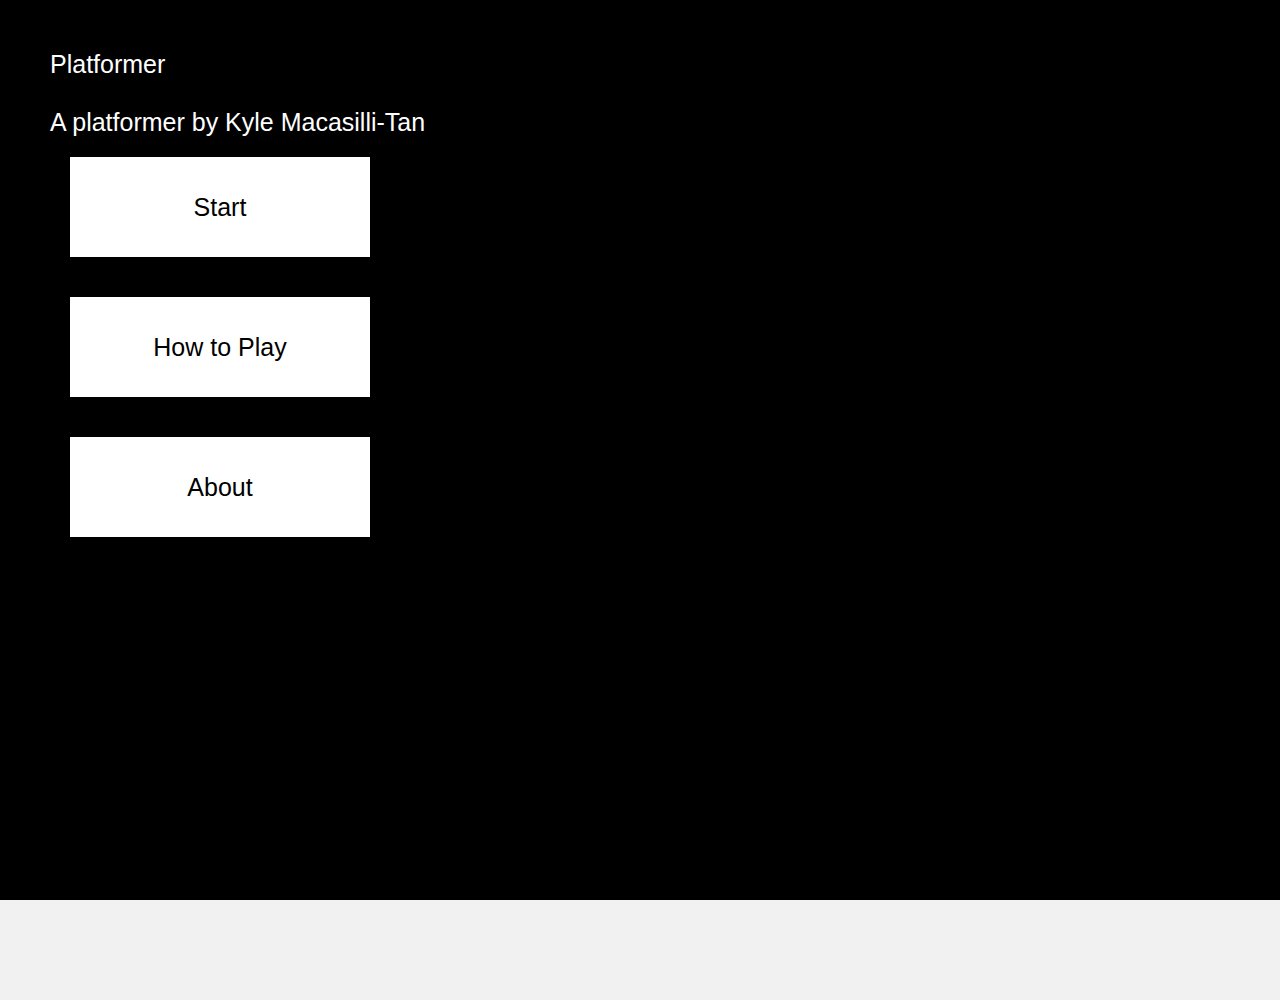
<file: platformer.html>
<!DOCTYPE html>
<html>
  <head>
    <meta name="viewport" content="width=device-width, initial-scale=1.0" />
    <link rel="icon" href="logo.png">
    <title>Platformer</title>
    <style>
      body{
        background-color: #f1f1f1;
      }
      canvas {
        background-color: #f1f1f1;
        padding: 0;
        margin: auto;
        display: block;
        width: 1200px;
        height: 500px;
        position: absolute;
        top: 0;
        bottom: 0;
        left: 0;
        right: 0;
        cursor: crosshair;
      }
      html,
      body {
        width: 100%;
        height: 100%;
        margin: 0px;
        border: 0;
        overflow: hidden;
        display: block;
      }
      .title-style {
        width: 100%;
        height: 100%;
        padding: 50px;
        background-color: black;
        font-size: 25px;
        color: white;
        font-family: Helvetica, sans-serif;
      }
      button {
        background-color: white;
        width: 300px;
        height: 100px;
        margin: 20px;
        font-size: 25px;
        border: none;
        cursor: pointer;

      }
      button:hover {
        background-color: orange;
      }
    </style>
  </head>
  <body>
<div id="title" class="title-style">Platformer<br /><br \>A platformer by Kyle Macasilli-Tan
  <br />
  <button onclick="toggleScreen()">Start</button>
  <br />
  <button onclick="">How to Play</button>
  <br />
  <button onclick="">About</button>
</div>
    
    <script>
function toggleScreen() {
  var title = document.getElementById("title");
  if (title.style.display === "none") {
    title.style.display = "block";
  } else {
    title.style.display = "none";
  }
  startGame();
}

      var player;
      var scope;
      var bullets = [];
      var enemy = [];
      var mapArray = [];
      var shoot = false;
      var fuelColor = "green";
      var grounded = false;
      var gravityIncrement = 0.2;
      var deathScreen;
      var deathText1;
      var deathText2;
      var deathText3;
      var enemyCounter;
      var passCounter;
      var kills = 0;
      var passes = 0;
      var deathTimer = 0;
      var typeDeath = "you lived";
      var verticalPower = 0;
      var sideMovement = 3;
      var backgroundSound;
      var portalSound;
      var vaporize;
      var l = "lock";
      var k = "key";
      var timer = 0;
      var scene = "survival";




      /*
      0 = sky/nothing
      1 = ground
      2 = water
      3 = lava 
      4 = fuelpad
      */

      var map = [
        3,k,0,0,0,0,0,0,0,0,0,0,0,0,0,0,0,0,0,0,0,0,0,0,0,0,0,0,0,0,0,0,0,0,0,0,9,0,0,3,
        3,0,0,0,0,0,0,0,0,0,0,0,0,0,0,0,0,0,0,0,0,0,0,0,0,0,0,0,0,0,0,0,0,0,0,0,0,0,0,3,
        3,1,0,0,0,0,0,0,0,0,0,0,0,0,0,0,0,0,1,1,0,0,0,0,0,0,0,0,0,0,0,0,0,0,0,3,3,3,0,3,
        3,0,0,0,0,0,0,0,0,0,0,0,0,0,0,0,0,0,0,0,0,0,0,1,0,0,0,0,0,0,0,0,0,0,0,0,0,0,0,3,
        3,0,0,0,0,0,0,0,0,0,0,0,0,0,0,0,0,0,0,0,0,0,0,1,0,0,0,0,0,0,0,0,0,0,0,0,0,0,0,3,
        3,0,0,0,0,0,0,0,0,1,1,1,1,1,1,0,0,0,0,0,0,0,0,1,0,0,0,0,0,0,4,0,0,0,0,0,0,0,0,3,
        3,0,0,0,0,0,0,0,0,0,0,0,0,0,0,0,0,0,0,0,0,0,0,1,0,0,0,0,0,0,0,0,0,0,0,0,0,4,0,3,
        3,0,0,0,0,0,0,0,0,0,0,0,0,0,0,0,0,0,1,0,0,0,0,1,0,0,0,0,0,0,0,0,0,0,2,2,2,1,1,3,
        3,0,0,0,0,0,0,0,0,0,0,0,0,0,0,0,0,0,1,0,0,0,0,1,0,0,0,0,0,0,0,0,0,0,2,0,0,0,0,3,
        3,0,0,0,0,0,0,0,0,0,0,0,0,0,0,0,0,0,0,0,0,0,0,1,0,0,4,0,0,0,0,0,0,0,2,2,2,0,0,3,
        3,4,0,0,0,0,4,0,0,0,0,0,0,0,0,0,0,0,0,0,0,0,0,l,0,0,0,0,0,0,0,0,0,0,0,0,2,0,0,3,
        3,0,0,0,0,0,0,0,0,0,0,0,0,0,0,0,0,0,0,1,1,1,1,1,1,1,0,0,0,0,0,0,0,0,2,2,2,0,0,3,
        3,0,0,0,0,0,0,0,0,0,0,0,0,0,0,0,0,0,0,0,0,0,0,0,0,0,0,0,0,0,0,0,0,0,2,0,0,0,0,3,
        3,0,0,0,0,0,0,0,0,0,0,0,4,0,0,0,0,0,0,0,0,0,0,0,0,0,0,0,0,0,0,0,0,0,2,2,2,0,0,3,
        3,0,4,0,0,1,1,1,1,1,1,1,1,1,1,1,1,0,0,0,0,0,0,0,0,0,0,0,0,0,0,0,0,0,0,0,2,0,0,3,
        3,0,0,2,2,0,0,0,0,0,0,0,0,0,0,0,0,0,0,0,0,0,0,0,0,0,0,0,0,0,0,0,0,0,2,2,2,0,0,3,
        0,0,0,2,2,0,0,0,0,0,0,0,0,0,0,0,0,0,0,0,0,0,0,0,0,0,0,0,0,0,0,0,0,0,2,0,0,0,0,3,
        0,0,0,2,2,0,0,0,0,0,0,0,0,0,0,0,0,0,0,0,0,0,0,0,0,0,0,0,0,0,0,0,0,0,2,2,2,0,0,3,
        0,0,0,2,2,0,0,0,0,0,0,0,0,0,0,0,0,0,4,0,0,0,0,0,0,0,0,0,0,0,0,0,0,0,0,0,2,0,0,3,
        1,1,1,1,1,1,1,1,1,1,1,1,1,1,1,1,1,1,1,1,1,1,1,1,1,1,1,1,1,1,1,1,1,1,1,1,1,1,1,1
    ];
      var constantMap = [
        3,k,0,0,0,0,0,0,0,0,0,0,0,0,0,0,0,0,0,0,0,0,0,0,0,0,0,0,0,0,0,0,0,0,0,0,9,0,0,3,
        3,0,0,0,0,0,0,0,0,0,0,0,0,0,0,0,0,0,0,0,0,0,0,0,0,0,0,0,0,0,0,0,0,0,0,0,0,0,0,3,
        3,1,0,0,0,0,0,0,0,0,0,0,0,0,0,0,0,0,1,1,0,0,0,0,0,0,0,0,0,0,0,0,0,0,0,3,3,3,0,3,
        3,0,0,0,0,0,0,0,0,0,0,0,0,0,0,0,0,0,0,0,0,0,0,1,0,0,0,0,0,0,0,0,0,0,0,0,0,0,0,3,
        3,0,0,0,0,0,0,0,0,0,0,0,0,0,0,0,0,0,0,0,0,0,0,1,0,0,0,0,0,0,0,0,0,0,0,0,0,0,0,3,
        3,0,0,0,0,0,0,0,0,1,1,1,1,1,1,0,0,0,0,0,0,0,0,1,0,0,0,0,0,0,4,0,0,0,0,0,0,0,0,3,
        3,0,0,0,0,0,0,0,0,0,0,0,0,0,0,0,0,0,0,0,0,0,0,1,0,0,0,0,0,0,0,0,0,0,0,0,0,4,0,3,
        3,0,0,0,0,0,0,0,0,0,0,0,0,0,0,0,0,0,1,0,0,0,0,1,0,0,0,0,0,0,0,0,0,0,2,2,2,1,1,3,
        3,0,0,0,0,0,0,0,0,0,0,0,0,0,0,0,0,0,1,0,0,0,0,1,0,0,0,0,0,0,0,0,0,0,2,0,0,0,0,3,
        3,0,0,0,0,0,0,0,0,0,0,0,0,0,0,0,0,0,0,0,0,0,0,1,0,0,4,0,0,0,0,0,0,0,2,2,2,0,0,3,
        3,4,0,0,0,0,4,0,0,0,0,0,0,0,0,0,0,0,0,0,0,0,0,l,0,0,0,0,0,0,0,0,0,0,0,0,2,0,0,3,
        3,0,0,0,0,0,0,0,0,0,0,0,0,0,0,0,0,0,0,1,1,1,1,1,1,1,0,0,0,0,0,0,0,0,2,2,2,0,0,3,
        3,0,0,0,0,0,0,0,0,0,0,0,0,0,0,0,0,0,0,0,0,0,0,0,0,0,0,0,0,0,0,0,0,0,2,0,0,0,0,3,
        3,0,0,0,0,0,0,0,0,0,0,0,4,0,0,0,0,0,0,0,0,0,0,0,0,0,0,0,0,0,0,0,0,0,2,2,2,0,0,3,
        3,0,4,0,0,1,1,1,1,1,1,1,1,1,1,1,1,0,0,0,0,0,0,0,0,0,0,0,0,0,0,0,0,0,0,0,2,0,0,3,
        3,0,0,2,2,0,0,0,0,0,0,0,0,0,0,0,0,0,0,0,0,0,0,0,0,0,0,0,0,0,0,0,0,0,2,2,2,0,0,3,
        0,0,0,2,2,0,0,0,0,0,0,0,0,0,0,0,0,0,0,0,0,0,0,0,0,0,0,0,0,0,0,0,0,0,2,0,0,0,0,3,
        0,0,0,2,2,0,0,0,0,0,0,0,0,0,0,0,0,0,0,0,0,0,0,0,0,0,0,0,0,0,0,0,0,0,2,2,2,0,0,3,
        0,0,0,2,2,0,0,0,0,0,0,0,0,0,0,0,0,0,4,0,0,0,0,0,0,0,0,0,0,0,0,0,0,0,0,0,2,0,0,3,
        1,1,1,1,1,1,1,1,1,1,1,1,1,1,1,1,1,1,1,1,1,1,1,1,1,1,1,1,1,1,1,1,1,1,1,1,1,1,1,1
      ];

      var stage1 = [
        3,k,0,0,0,0,0,0,0,0,0,0,0,0,0,0,0,0,0,0,0,0,0,0,0,0,0,0,0,0,0,0,0,0,0,0,9,0,0,3,
        3,0,0,0,0,0,0,0,0,0,0,0,0,0,0,0,0,0,0,0,0,0,0,0,0,0,0,0,0,0,0,0,0,0,0,0,0,0,0,3,
        3,1,0,0,0,0,0,0,0,0,0,0,0,0,0,0,0,0,1,1,0,0,0,0,0,0,0,0,0,0,0,0,0,0,0,3,3,3,0,3,
        3,0,0,0,0,0,0,0,0,0,0,0,0,0,0,0,0,0,0,0,0,0,0,1,0,0,0,0,0,0,0,0,0,0,0,0,0,0,0,3,
        3,0,0,0,0,0,0,0,0,0,0,0,0,0,0,0,0,0,0,0,0,0,0,1,0,0,0,0,0,0,0,0,0,0,0,0,0,0,0,3,
        3,0,0,0,0,0,0,0,0,1,1,1,1,1,1,0,0,0,0,0,0,0,0,1,0,0,0,0,0,0,4,0,0,0,0,0,0,0,0,3,
        3,0,0,0,0,0,0,0,0,0,0,0,0,0,0,0,0,0,0,0,0,0,0,1,0,0,0,0,0,0,0,0,0,0,0,0,0,4,0,3,
        3,0,0,0,0,0,0,0,0,0,0,0,0,0,0,0,0,0,1,0,0,0,0,1,0,0,0,0,0,0,0,0,0,0,2,2,2,1,1,3,
        3,0,0,0,0,0,0,0,0,0,0,0,0,0,0,0,0,0,1,0,0,0,0,1,0,0,0,0,0,0,0,0,0,0,2,0,0,0,0,3,
        3,0,0,0,0,0,0,0,0,0,0,0,0,0,0,0,0,0,0,0,0,0,0,1,0,0,4,0,0,0,0,0,0,0,2,2,2,0,0,3,
        3,4,0,0,0,0,4,0,0,0,0,0,0,0,0,0,0,0,0,0,0,0,0,l,0,0,0,0,0,0,0,0,0,0,0,0,2,0,0,3,
        3,0,0,0,0,0,0,0,0,0,0,0,0,0,0,0,0,0,0,1,1,1,1,1,1,1,0,0,0,0,0,0,0,0,2,2,2,0,0,3,
        3,0,0,0,0,0,0,0,0,0,0,0,0,0,0,0,0,0,0,0,0,0,0,0,0,0,0,0,0,0,0,0,0,0,2,0,0,0,0,3,
        3,0,0,0,0,0,0,0,0,0,0,0,4,0,0,0,0,0,0,0,0,0,0,0,0,0,0,0,0,0,0,0,0,0,2,2,2,0,0,3,
        3,0,4,0,0,1,1,1,1,1,1,1,1,1,1,1,1,0,0,0,0,0,0,0,0,0,0,0,0,0,0,0,0,0,0,0,2,0,0,3,
        3,0,0,2,2,0,0,0,0,0,0,0,0,0,0,0,0,0,0,0,0,0,0,0,0,0,0,0,0,0,0,0,0,0,2,2,2,0,0,3,
        0,0,0,2,2,0,0,0,0,0,0,0,0,0,0,0,0,0,0,0,0,0,0,0,0,0,0,0,0,0,0,0,0,0,2,0,0,0,0,3,
        0,0,0,2,2,0,0,0,0,0,0,0,0,0,0,0,0,0,0,0,0,0,0,0,0,0,0,0,0,0,0,0,0,0,2,2,2,0,0,3,
        0,0,0,2,2,0,0,0,0,0,0,0,0,0,0,0,0,0,4,0,0,0,0,0,0,0,0,0,0,0,0,0,0,0,0,0,2,0,0,3,
        1,1,1,1,1,1,1,1,1,1,1,1,1,1,1,1,1,1,1,1,1,1,1,1,1,1,1,1,1,1,1,1,1,1,1,1,1,1,1,1
      ]

      var stage2 = [
        3,k,0,0,0,0,0,0,0,0,0,0,0,0,0,0,0,0,0,0,0,0,0,0,0,0,0,0,0,0,0,0,0,0,0,3,3,3,0,3,
        3,0,0,0,0,0,0,0,0,0,0,0,0,0,0,0,0,0,0,0,0,0,0,0,0,0,0,0,0,0,0,0,0,0,0,0,9,3,0,3,
        3,1,0,0,0,0,0,1,3,3,3,3,3,3,3,3,3,3,3,3,3,3,3,3,3,3,3,3,0,0,0,0,0,0,0,0,0,3,0,3,
        3,0,0,0,0,0,0,0,0,0,0,0,0,0,0,0,0,0,0,0,0,0,0,0,0,0,0,0,0,0,0,0,0,0,0,0,0,0,4,3,
        3,0,0,0,0,0,0,0,1,1,1,1,1,1,1,1,1,1,1,1,1,1,1,1,0,0,0,0,0,0,0,0,0,0,0,0,0,0,4,3,
        3,0,0,0,0,0,0,0,4,0,0,0,0,0,0,1,0,0,0,0,0,0,0,1,0,0,0,0,0,0,0,0,0,0,0,0,0,0,4,3,
        3,3,0,0,3,3,3,3,1,1,1,0,1,1,0,1,0,0,0,0,0,0,0,1,0,0,0,0,0,0,0,0,0,0,0,0,0,4,4,3,
        3,0,0,0,0,0,0,0,1,0,0,0,0,0,0,0,0,0,0,0,0,0,0,1,0,0,0,0,0,0,0,0,0,0,0,0,0,0,4,3,
        3,0,0,0,0,0,0,0,0,0,0,0,0,0,0,1,0,0,0,0,0,0,0,1,0,0,0,0,0,0,0,0,0,0,0,0,0,0,4,3,
        3,0,0,0,0,1,1,1,1,0,0,0,0,0,0,0,0,0,0,0,0,0,0,1,0,0,0,0,0,0,0,0,0,0,0,0,0,0,4,3,
        3,l,0,0,0,0,0,0,1,0,0,0,0,0,0,0,0,0,0,0,3,3,0,0,0,0,0,0,0,0,0,0,0,0,0,0,0,0,4,3,
        3,1,3,0,0,0,0,0,1,0,0,0,0,0,0,0,0,0,0,0,0,0,0,0,0,0,0,0,0,0,0,0,0,0,0,0,0,0,4,3,
        3,0,0,0,0,0,0,0,1,0,0,0,0,0,0,0,0,0,3,4,0,0,0,0,0,0,0,0,0,0,0,0,0,0,0,0,0,0,4,3,
        3,0,0,0,0,1,0,0,1,0,0,0,0,0,0,0,0,0,0,0,1,0,0,0,0,0,0,0,0,0,0,0,0,0,0,0,0,0,4,3,
        3,0,0,0,0,0,0,0,0,0,0,0,0,0,0,0,0,0,0,0,0,0,0,0,0,0,0,0,0,0,0,0,0,0,0,0,0,0,4,3,
        3,0,0,0,0,0,0,0,0,0,0,0,0,0,0,0,0,0,0,0,0,0,0,0,0,0,0,0,0,0,0,0,0,0,0,0,0,4,4,3,
        0,0,0,0,0,0,0,0,0,0,0,0,0,0,0,0,0,0,0,0,0,0,0,0,0,0,0,0,0,0,0,0,0,0,0,0,0,0,2,3,
        0,0,0,0,0,0,0,0,0,0,0,0,0,0,0,0,0,0,0,0,0,0,0,0,0,0,0,0,0,0,0,0,0,0,0,0,0,0,2,3,
        0,0,4,0,0,0,0,0,0,0,0,0,0,0,0,0,0,0,0,0,4,0,0,0,0,0,0,0,0,0,0,0,0,0,0,0,0,0,2,3,
        1,1,1,3,3,3,3,3,3,3,3,3,3,3,3,3,3,3,3,3,3,3,3,3,3,3,3,3,3,3,3,3,3,3,3,3,3,3,3,3,
      ]






      function startGame() {
        player = new component(10, 10, "black", 0, 475, "normal");
        scope = new component(10,10,"red",10,10, "scope");
        backgroundSound = new sound("backgroundsound.wav");
        portalSound = new sound("portalSound.wav");
        vaporize = new sound("vaporize.mp3");
        deathScreen = new component(0,0,"red",0,0);
        deathText1 = new component("50px",  "Helvetica", "black",  600,  150,  "text");
        deathText2 = new component("50px",  "Helvetica", "black",  600,  250,  "text");
        deathText3 = new component("50px",  "Helvetica", "black",  600,  350,  "text");
        enemyCounter = new component("20px",  "Helvetica", "black",  1050,  20,  "text");
        passCounter = new component("20px",  "Helvetica", "black",  1050,  50,  "text");
        Game.keys = [];
        Game.start();
      }

      var Game = {
        canvas: document.createElement("canvas"),
        start: function() {
          this.canvas.width = 1200;
          this.canvas.height = 500;

          this.context = this.canvas.getContext("2d");
          document.body.insertBefore(this.canvas, document.body.childNodes[0]);
          this.frameNo = 0;
          this.interval = setInterval(updateGame, 20);
          window.addEventListener("mousemove", function(e) {
            Game.x = e.pageX;
            Game.y = e.pageY;
          });
          window.addEventListener("keydown", function(e) {
            Game.keys = Game.keys || [];
            Game.keys[e.keyCode] = true;
          });
          window.addEventListener("keyup", function(e) {
            Game.keys[e.keyCode] = false;
          });
          window.addEventListener("mousedown", function(e) {
            shoot = true;
          });
          window.addEventListener("mouseup", function(e) {
            shoot = false;
          });
        },
        clear: function() {
          this.context.clearRect(0, 0, this.canvas.width, this.canvas.height);
        },
        stop: function() {
          clearInterval(this.interval);
        }
      };

      function everyinterval(n) {
        if ((myGameArea.frameNo / n) % 1 == 0) {
          return true;
        }
        return false;
      }

      function component(width, height, color, x, y, type, xSpeed, ySpeed) {
        this.type = type;
        if (type == "image") {
          this.image = new Image();
          this.image.src = color;
        }
        this.width = width;
        this.height = height;
        this.x = x;
        this.y = y;
        this.xSpeed = xSpeed;
        this.ySpeed = ySpeed;
        this.color = color;
        this.text = "";
        this.update = function() {
          ctx = Game.context;
          if (this.type == "text") {
            ctx.font = this.width + " " + this.height;
            ctx.fillStyle = color;
            ctx.fillText(this.text, this.x, this.y);
          } else if (type == "image") {
            ctx.drawImage(this.image, this.x, this.y, this.width, this.height);
          } else {
            ctx.fillStyle = color;
            ctx.fillRect(this.x, this.y, this.width, this.height);
          }
        };
      }

      function sound(src) {
        this.sound = document.createElement("audio");
        this.sound.src = src;
        this.sound.setAttribute("preload", "auto");
        this.sound.setAttribute("controls", "none");
        this.sound.style.display = "none";
        document.body.appendChild(this.sound);
        this.play = function() {
          this.sound.play();
        };
        this.stop = function() {
          this.sound.pause();
        };
      }





      
      function updateBullets(b) {
        for (var i = 0; i < b.length; i += 1) {
            if (
            player.x < b[i].x + b[i].width &&
            player.x + player.width > b[i].x &&
            player.y < b[i].y + b[i].height &&
            player.y + player.height > b[i].y
          ) {
            if(Game.keys[87] && timer > 10){
                verticalPower = 5;
                b.splice(i,1);
                gravity = 0;
                

            }
          }

          for(e = 0; e < enemy.length; e += 1){
            if(
            enemy[e].x < b[i].x + b[i].width &&
            enemy[e].x + enemy[e].width > b[i].x &&
            enemy[e].y < b[i].y + b[i].height &&
            enemy[e].y + enemy[e].height > b[i].y
            ){
                enemy.splice(e,1);
                bullets.splice(b,1);
                kills+=1;
            }
          }



          if (b[i].x > 980 || b[i].x < 0 || b[i].y > 490 || b[i].y < 0) {
            b.splice(i, 1);
          } else {
            b[i].x = b[i].x + b[i].xSpeed;
            b[i].y = b[i].y + b[i].ySpeed;
          }
          for (m = 0; m < mapArray.length; m += 1) {  
          if (
            mapArray[m].x < b[i].x + b[i].width &&
            mapArray[m].x + mapArray[m].width > b[i].x &&
            mapArray[m].y < b[i].y + b[i].height &&
            mapArray[m].y + mapArray[m].height > b[i].y
          ) {
                if(mapArray[m].type =="key"){
                    for (a = 0; a < mapArray.length; a += 1) {
                        if(mapArray[a].type == "lock"){
                            map.splice(a, 1, 0);
                            b.splice(i,1);
                        }
                    }
                } else if(mapArray[m].type !="sky" && mapArray[m].type != "water" && mapArray[m].type !="exit"){
                b.splice(i, 1);
              }
          } 
        }
      }
    }

      function fireBullets() {
        var verticalBulletPower =
          (Game.y - (window.innerHeight - 500) / 2 - player.y - 5) / 50;
        var sideBulletPower =
          (Game.x - (window.innerWidth - 1200) / 2 - player.x - 5) / 50;
        timer += 1;
        if (shoot==true && timer > 20 && bullets.length <= 0    ) {
          bullets.push(
            new component(
              10,
              10,
              "gray",
              player.x,
              player.y,
              "multiarray",
              sideBulletPower,
              verticalBulletPower
            )
          );
          timer = 0;
        }
      }

      function mapCollision(object) {
        
        for (i = 0; i < mapArray.length; i += 1) {  
          var horizontal =
                mapArray[i].x +
                (mapArray[i].width / 2) -
                (object.x + object.width / 2);
        var vertical =
                mapArray[i].y +
                (mapArray[i].height / 2) -
                (object.y + object.height / 2);
          if (
            mapArray[i].x < object.x + object.width &&
            mapArray[i].x + mapArray[i].width > object.x &&
            mapArray[i].y < object.y + object.height &&
            mapArray[i].y + mapArray[i].height > object.y
          ) {
            if (mapArray[i].type == "lava") { 
                typeDeath = "you been scorched by da-lava";
                  death();

            } else if (mapArray[i].type == "ground" || mapArray[i].type == "lock") {
                if(Math.abs(horizontal)>Math.abs(vertical)){  
                if (horizontal > 0) {
                    object.x-=3.1;
                }
                  else if (horizontal < 0 ){
                    object.x+=3.1;
                  } 
                } else {
                  if (vertical < 0 && verticalPower > 0) {
                    object.y = mapArray[i].y + mapArray[i].height;
                    verticalPower=0;
                  }
                  else if(vertical > 0) {
                    grounded=true;
                    object.y = mapArray[i].y - player.height;
                    verticalPower = 0.1;
                }
            }
            } else if (mapArray[i].type == "water") {
            verticalPower = verticalPower/2;
            if(Game.keys[87]){
                verticalPower = 0.5;
            }
            if(Game.keys[83]){
                verticalPower = -0.5;
            }
            sideMovement = 0.5;
        } else {
                sideMovement = 3;
            } 
        if (mapArray[i].type == "jumppad" && object == player) {
              verticalPower = 7.5;
              grounded = false;
            } else if (mapArray[i].type == "exit" && object == player) {
              portalSound.play();
              reset();
              passes+=1;
              if(stage = 1){
                constantMap = stage2;
                map = stage2;
              }
            }
            }
        }
      }

      var spawn = 0;

      function spawnEnemy() {
        spawn+=1;
        var speed = 3;
        var amount = Math.random();
        if (amount < 0.5){
            speed = -1;
        } else {
            speed = 1;
        }
        if (spawn>10) {
          enemy.push(
            new component(
              20,
              20,
              "brown",
              (Math.random())*990,
              10,
              "multiarray",
              speed, 
              3       
            )
          );
          spawn = 0;
        }
      }

      function enemyCollision() {
    
    for(e = 0; e < enemy.length ; e+=1) {

      if (
            enemy[e].x < player.x + player.width &&
            enemy[e].x + enemy[e].width > player.x &&
            enemy[e].y < player.y + player.height &&
            enemy[e].y + enemy[e].height > player.y
          ) {
            typeDeath = "you been mowed by da enemy"
            death();
          }


        for (i = 0; i < mapArray.length; i += 1) {  
          var horizontal =
                mapArray[i].x +
                (mapArray[i].width / 2) -
                (enemy[e].x + enemy[e].width / 2);
        var vertical =
                mapArray[i].y +
                (mapArray[i].height / 2) -
                (enemy[e].y + enemy[e].height / 2);
          if (
            mapArray[i].x < enemy[e].x + enemy[e].width &&
            mapArray[i].x + mapArray[i].width > enemy[e].x &&
            mapArray[i].y < enemy[e].y + enemy[e].height &&
            mapArray[i].y + mapArray[i].height > enemy[e].y
          ) {
            if (mapArray[i].type == "lava") { 
                  enemy.splice(e, 1);
            }
            if (mapArray[i].type == "ground" || mapArray[i].type == "lock") {
                if(Math.abs(horizontal)>Math.abs(vertical)){  
                    enemy[e].xSpeed*=-1;
                    if (horizontal > 0) {
                    enemy[e].x-=3.1;
                }
                  else if (horizontal < 0 ){
                    enemy[e].x+=3.1;
                  } 
                } else {
                  if (vertical < 0) {
                    enemy[e].y = mapArray[i].y + mapArray[i].height;
                    enemy[e].ySpeed = 0;
                  }
                  else if(vertical > 0) {
                    enemy[e].y = mapArray[i].y - enemy[e].height;
                    enemy[e].ySpeed = 0;
                }
            } 
        } else {
            enemy[e].ySpeed = 3;
            }

            if(Game.keys[87]){
                verticalEnemyPower = 0.5;
            }
            if(Game.keys[83]){
                verticalEnemyPower = -0.5;
            }
            sideEnemyMovement = 0.5;
        } else {
                sideEnemyMovement = 3;
            } 
        if (mapArray[i].type == "jumppad") {
              verticalEnemyPower = 7.5;
            }
            }
        }
        }

      function enemyMovement(){
        for(e = 0; e < enemy.length; e += 1){
            enemy[e].x -=enemy[e].xSpeed;
            enemy[e].y+=3;
        }
      };

      
      
      function drawBackground() {
        mapArray = [];
        var mapIndex = 0;
        for (y = 0; y < 20; y++) {
          for (x = 0; x < 40; x++, mapIndex++) {
            var tile_x = x * 25;
            var tile_y = y * 25;

            var tileType = map[mapIndex];

            if (tileType == 1) {
              mapArray.push(
                new component(25, 25, "green", tile_x, tile_y, "ground")
              );
            } else if (tileType == 2) {
              mapArray.push(
                new component(25, 25, "blue", tile_x, tile_y, "water")
              );
            } else if (tileType == 3) {
              mapArray.push(
                new component(25, 25, "red", tile_x, tile_y, "lava")
              );
            } else if (tileType == 4) {
              mapArray.push(
                new component(25, 25, "purple", tile_x, tile_y, "jumppad")
              );
            } else if (tileType == 9) {
              mapArray.push(
                new component(25, 25, "white", tile_x, tile_y, "exit")
              ); 
            } else if (tileType == l) {
              mapArray.push(
                new component(25, 25, "gray", tile_x, tile_y, "lock")
              );
            } else if (tileType == k) {
              mapArray.push(
                new component(25, 25, "yellow", tile_x, tile_y, "key")
              );
            } else {
              mapArray.push(
                new component(25, 25, "lightblue", tile_x, tile_y, "sky")
              );
            }
          }
        }
      }


      function sidePanel (){
        Game.context.textAlign = "left";
        enemyCounter.text = "Kills: " + kills;
        passCounter.text = "Completions: " + passes;
        enemyCounter.update();
        passCounter.update();

      }






      function reset(){
        scene = "survival";

        deathTimer = 0; 
        player.x = 0;
        player.y = 465;
        verticalPower = 0;
        map = constantMap;
        enemy = [];
        bullets = [];
        deathScreen.width = 0;
        deathScreen.height = 0;
    }

      function death(){
        scene = "death";

        if(deathTimer < 1){
        vaporize.play();
        }
        backgroundSound.stop();
        backgroundSound.currentTime = 0;
        deathTimer +=1;

        Game.context.textAlign = "center";
        deathText1.text = "YOU DIED!"
        deathText2.text = typeDeath;
        deathText3.text = "Hit R to Restart";
        deathScreen.width = 1200;
        deathScreen.height = 500;
        deathScreen.x = 0;
        deathScreen.y = 0;
        deathScreen.update();
        deathText1.update();
        deathText2.update();
        deathText3.update();
    }

    function death(){
        scene = "death";

        if(deathTimer < 1){
        vaporize.play();
        }
        backgroundSound.stop();
        backgroundSound.currentTime = 0;
        deathTimer +=1;

        Game.context.textAlign = "center";
        deathText1.text = "YOU DIED!"
        deathText2.text = typeDeath;
        deathText3.text = "Hit R to Restart";
        deathScreen.width = 1200;
        deathScreen.height = 500;
        deathScreen.x = 0;
        deathScreen.y = 0;
        deathScreen.update();
        deathText1.update();
        deathText2.update();
        deathText3.update();
    }

    function survival(){
    scene = "survival"; 

    drawBackground();
        for (i = 0; i < mapArray.length; i++) {
          mapArray[i].update();
        }
        enemyMovement();
        player.update();
        enemyCollision();
        fireBullets();
        spawnEnemy();
        for (e = 0; e < enemy.length; e++){
            enemy[e].update();
        }
        updateBullets(bullets);
        for (i = 0; i < bullets.length; i++) {
          bullets[i].update();
        }
        mapCollision(player);
        sidePanel();
    }





      function updateGame() {
        Game.clear(); 
        Game.frameNo += 1;
          if(scene == "survival"){backgroundSound.play();
          }


        if(Game.keys[87]  && grounded == true){
            verticalPower = 5;
            grounded=false;
        }
        player.y-=verticalPower;
        verticalPower -= gravityIncrement;
        if(Game.keys[65]){
            player.x-=sideMovement;
        }
        if(Game.keys[68]){
            player.x+=sideMovement;
        }



        if (player.y < 0) {
          player.y = 0;
        
        }
        if (player.x > 990) {
          player.x = 990;
          
        }
        if (player.x < 0) {
          player.x = 0;
          
        }

        if(Game.keys[82]){
            reset();
        }

        if(scene == "survival"){
          survival();
        }
        if(scene == "death"){
        death();
        }
        

      }
    </script>
  </body>
</html>
</file>
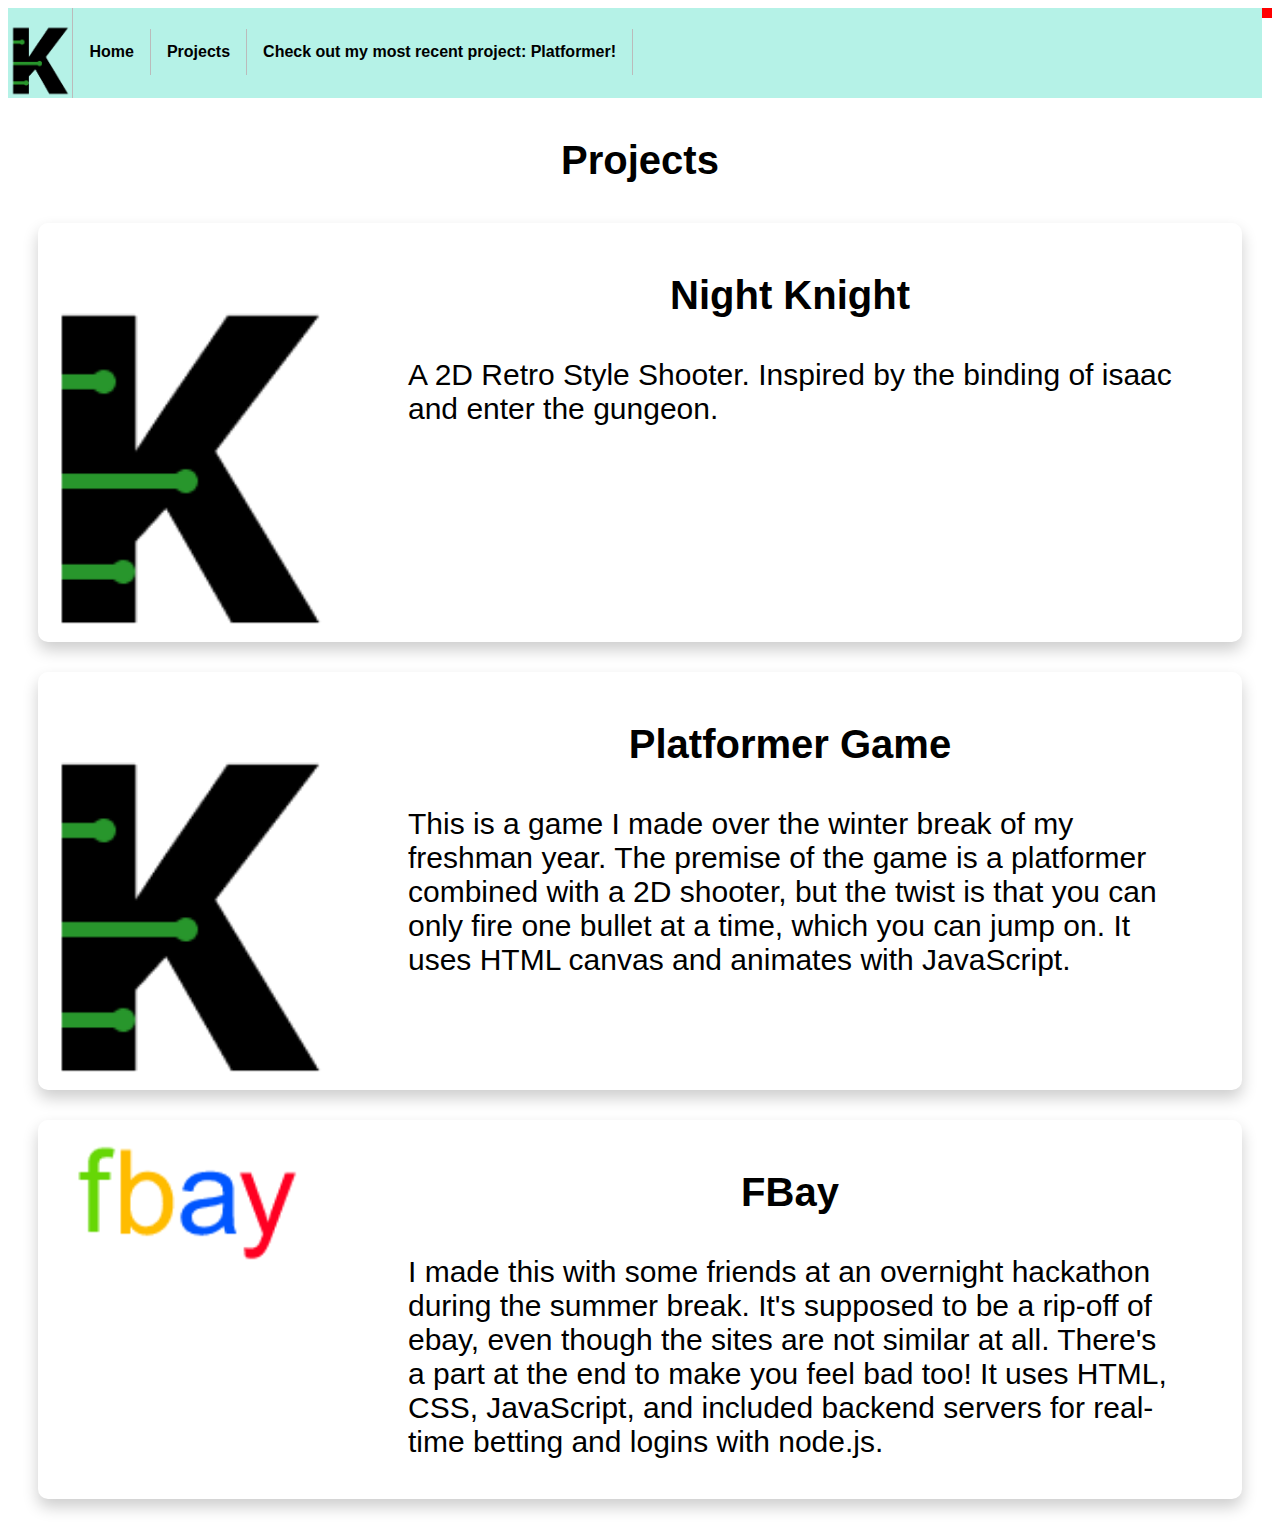
<file: projects.html>
<!DOCTYPE html>
<html>
  <head>
    <meta charset="utf-8">
    <meta name="viewport" content="width=device-width">
    <title>Projects</title>
    <link rel="icon" href="logo.png">
    <link href="style.css" rel="stylesheet" 
    type="text/css" />
    <link href="https://fonts.googleapis.com/css?family=Lora:400,700|Montserrat:300" rel="stylesheet">
  </head>
  <body>
    <script src="script.js"></script>

    <div id="rect-animation"></div>

    <div id="navbar-outside">
      <a href="index"><img class="navbar-item" src="logo.png" height="90px" alt="logo"></a>
      <h4 class="navbar-item"><a href="index">Home</a></h4>
      <h4 class="navbar-item"><a href="projects">Projects</a></h4>
      <h4 class="navbar-item"><a href="platformer">Check out my most recent project: Platformer!</a></h4>
    </div>

  <h3>Projects</h3>

  <div class="project">
    <a href="https://night--knight.glitch.me"><img class = "project-image" src="logo.png" alt="Avatar" ></a>
    <div class="container">
      <h3><b>Night Knight</b></h3> 
      <p class="project-text">A 2D Retro Style Shooter. Inspired by the binding of isaac and enter the gungeon.</p> 
    </div>
  </div>

  <div class="project">
    <a href="platformer"><img class = "project-image" src="logo.png" alt="Avatar" ></a>
    <div class="container">
      <h3><b>Platformer Game</b></h3> 
      <p class="project-text">This is a game I made over the winter break of my freshman year. The premise of the game is a platformer combined with a 2D shooter, but the twist is that you can only fire one bullet at a time, which you can jump on. It uses HTML canvas and animates with JavaScript.</p> 
    </div>
  </div>

  <div class="project">
    <a href="https://www.fbay.glitch.me"><img class = "project-image" src="fbaylogo.png" alt="Avatar" ></a>
    <div class="container">
      <h3><b>FBay</b></h3> 
      <p class="project-text">I made this with some friends at an overnight hackathon during the summer break. It's supposed to be a rip-off of ebay, even though the sites are not similar at all. There's a part at the end to make you feel bad too! It uses HTML, CSS, JavaScript, and included backend servers for real-time betting and logins with node.js.</p> 
    </div>
  </div>

  </body>
</html>
</file>
<file: style.css>
body {
    font-family: Helvetica;
    text-align: center;
      position: relative;
      -webkit-animation-name: animatebottom;
      -webkit-animation-duration: 1s;
      animation-name: animatebottom;
      animation-duration: 1s
}
      @-webkit-keyframes animatebottom {
        from { bottom:-100px; opacity:0 } 
        to { bottom:0px; opacity:1 }
      }
      
      @keyframes animatebottom { 
        from{ bottom:-100px; opacity:0 } 
        to{ bottom:0; opacity:1 }
      }
  
p {
font-size: 40px;
}

  .mission {
    text-align: center;
    margin: auto;
  }
  
  h1 {
    font-size: 80px;
    }

    h2 {
      font-size: 80px;
    }
    h3 {
      font-size: 40px;
    }
  
  #topBtn {
    border: none; 
    outline: none; 
    background-color: none; 
    color: black; 
    cursor: pointer; 
    border-radius: 10px;
    font-size: 18px; 
    display: none;
    position: fixed;
    bottom: 20px;
    right: 30px;
  }
  
  #topBtn:hover {
    background-color: red;
    
  }
  
  #navbar-outside {
    list-style-type: none;
    margin: 0;
    padding: 0;
    overflow: hidden;
    background-color: #B5F2E7;
  }
  
  .navbar-item {
    float: left;
    border-right:1px solid #bbb;
    transition: width 2s, height 2s;
  }
  
  .navbar-item a {
    display: block;
    color: black;
    text-align: center;
    padding: 14px 16px;
    text-decoration: none;
  }
  
  form {
    border:1px solid #ccc;
    width: 500px;
    display: inline-block
  }
  
  input[type=text] {
    width: 400px;
    padding: 15px;
    margin: 5px 0 22px 0;
    display: inline-block;
    border: none;
    background: lightgray;
  }
  
  input[type=text]:focus {
    background-color: lightgray;
    outline: none;
  }
  
  hr {
    border: 1px solid #f1f1f1;
    margin-bottom: 25px;
  }
  
  button {
    background-color: #4CAF50;
    color: white;
    padding: 14px 20px;
    margin: 8px 0;
    border: none;
    cursor: pointer;
    width: 100%;
    opacity: 0.9;
  }
  
  button:hover {
    opacity:1;
  }
  
  .signupbtn {
    float: left;
    width: 200px;
  }
  
  .container {
    padding: 16px;
  }
  
  .clearfix::after {
    content: "";
    clear: both;
    display: table;
  }
  
  .container {
    background-color: white;
  }
  
  #rect-animation {
    width: 10px;
    height: 10px;
    background-color: red;
    position: sticky;
    right: 0;
    animation-name: animation;
    animation-duration: 4s;
    animation-iteration-count: infinite;
    float: right;
  }
  
  @keyframes animation {
    0%   {background-color:red; right:0px; top:0px;}
    25%  {background-color:yellow; right:20px; top:0px;}
    50%  {background-color:blue; right:20px; top:20px;}
    75%  {background-color:green; right:0px; top:20px;}
    100% {background-color:red; right:0px; top:0px;}
  }

  
.left {
  text-align: left;
}

.right {
  text-align: right;
}

.project {
  box-shadow: 0 8px 16px 0 rgba(0, 0, 0, 0.2);
  transition: 0.3s;
  border-radius: 10px;
  display: flex;
  flex-direction: row;
  /* flex-wrap: wrap; */
  justify-content: space-between;
  flex: 0 1 24%;
  margin: 30px;
}

.project-image {
  width: 300px;
  vertical-align: middle;
  border-radius: 10px 10px 0 0;
}

.project-text {
  font-size: 30px;
  text-align: left;
}

.project:hover {
  background-color: rgb(240, 240, 240);
  box-shadow: 0 16px 32px 0 rgba(0,0,0,0.2);
}

.container {
  background-color: transparent;
  padding: 10px 70px;
}
</file>
